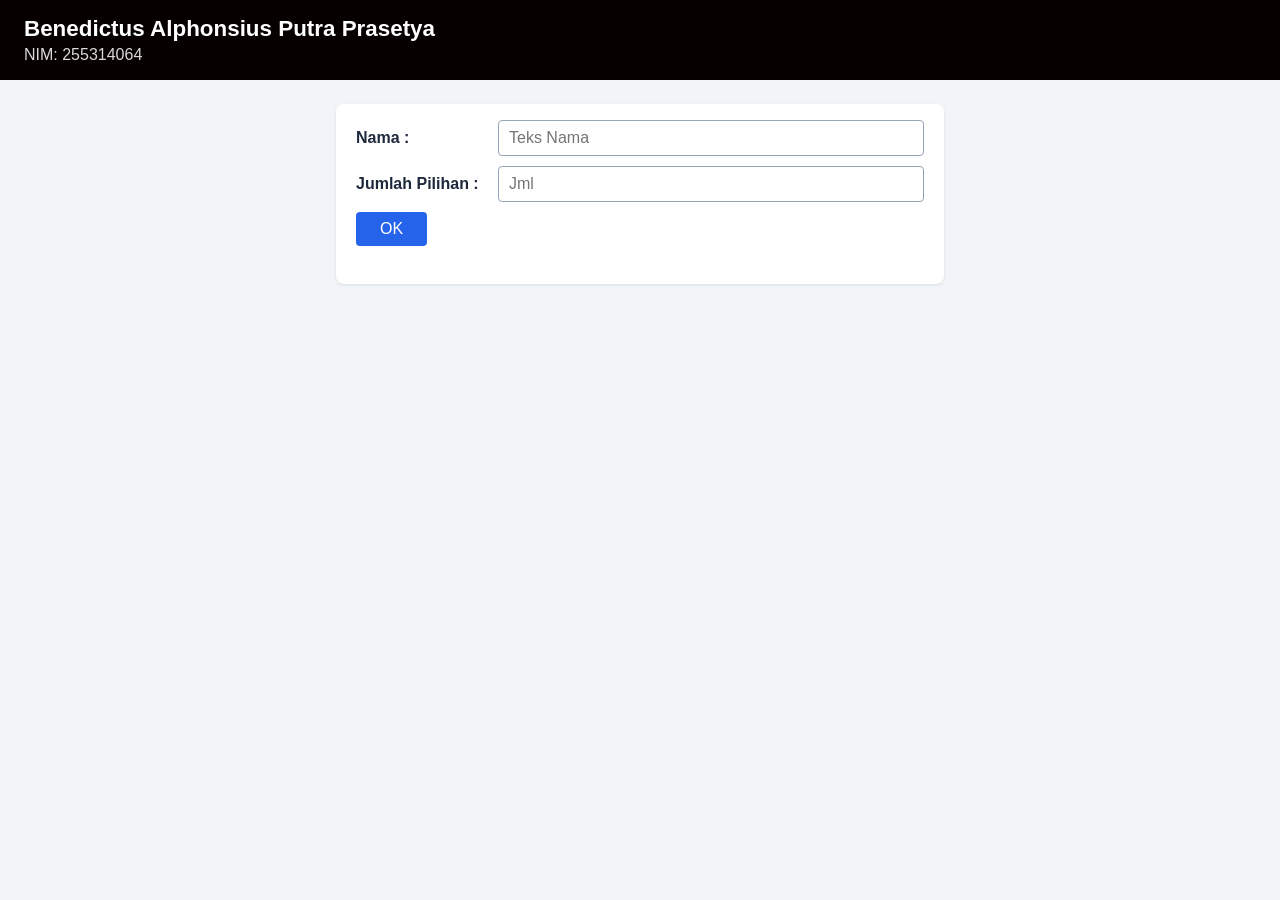
<file: Tugas4/index.html>
<!doctype html>
<html lang="id">
  <head>
    <meta charset="UTF-8" />
    <meta name="viewport" content="width=device-width, initial-scale=1" />
    <title>Tugas 4 - JavaScript</title>
    <link rel="stylesheet" href="style.css" />
  </head>
  <body>
    <header>
      <div>
        <h1>Benedictus Alphonsius Putra Prasetya</h1>
        <p>NIM: 255314064</p>
      </div>
    </header>

    <main>
      <section id="step1">
        <div class="row">
          <label for="nama">Nama :</label>
          <input type="text" id="nama" placeholder="Teks Nama" />
        </div>
        <div class="row">
          <label for="jml">Jumlah Pilihan :</label>
          <input type="number" id="jml" min="1" max="20" placeholder="Jml" />
        </div>
        <button id="ok1">OK</button>
        <p class="error" id="err1"></p>
      </section>

      <section id="step2" hidden>
        <div id="daftarPilihan"></div>
        <button id="ok2">OK</button>
        <p class="error" id="err2"></p>
      </section>

      <section id="step3" hidden>
        <div class="row top">
          <label>Pilihan :</label>
          <div id="wadahPilihan"></div>
        </div>
        <button id="ok3">OK</button>
        <p class="error" id="err3"></p>
      </section>

      <section id="step4" hidden>
        <div class="row">
          <label for="email">Email :</label>
          <input type="text" id="email" placeholder="email@domain.com" />
        </div>
        <button id="ok4">OK</button>
        <p class="error" id="err4"></p>
      </section>

      <section id="hasil" hidden>
        <p id="kalimat"></p>
        <button id="ulang" class="sekunder">Ulangi</button>
      </section>
    </main>

    <script src="script.js"></script>
  </body>
</html>
</file>
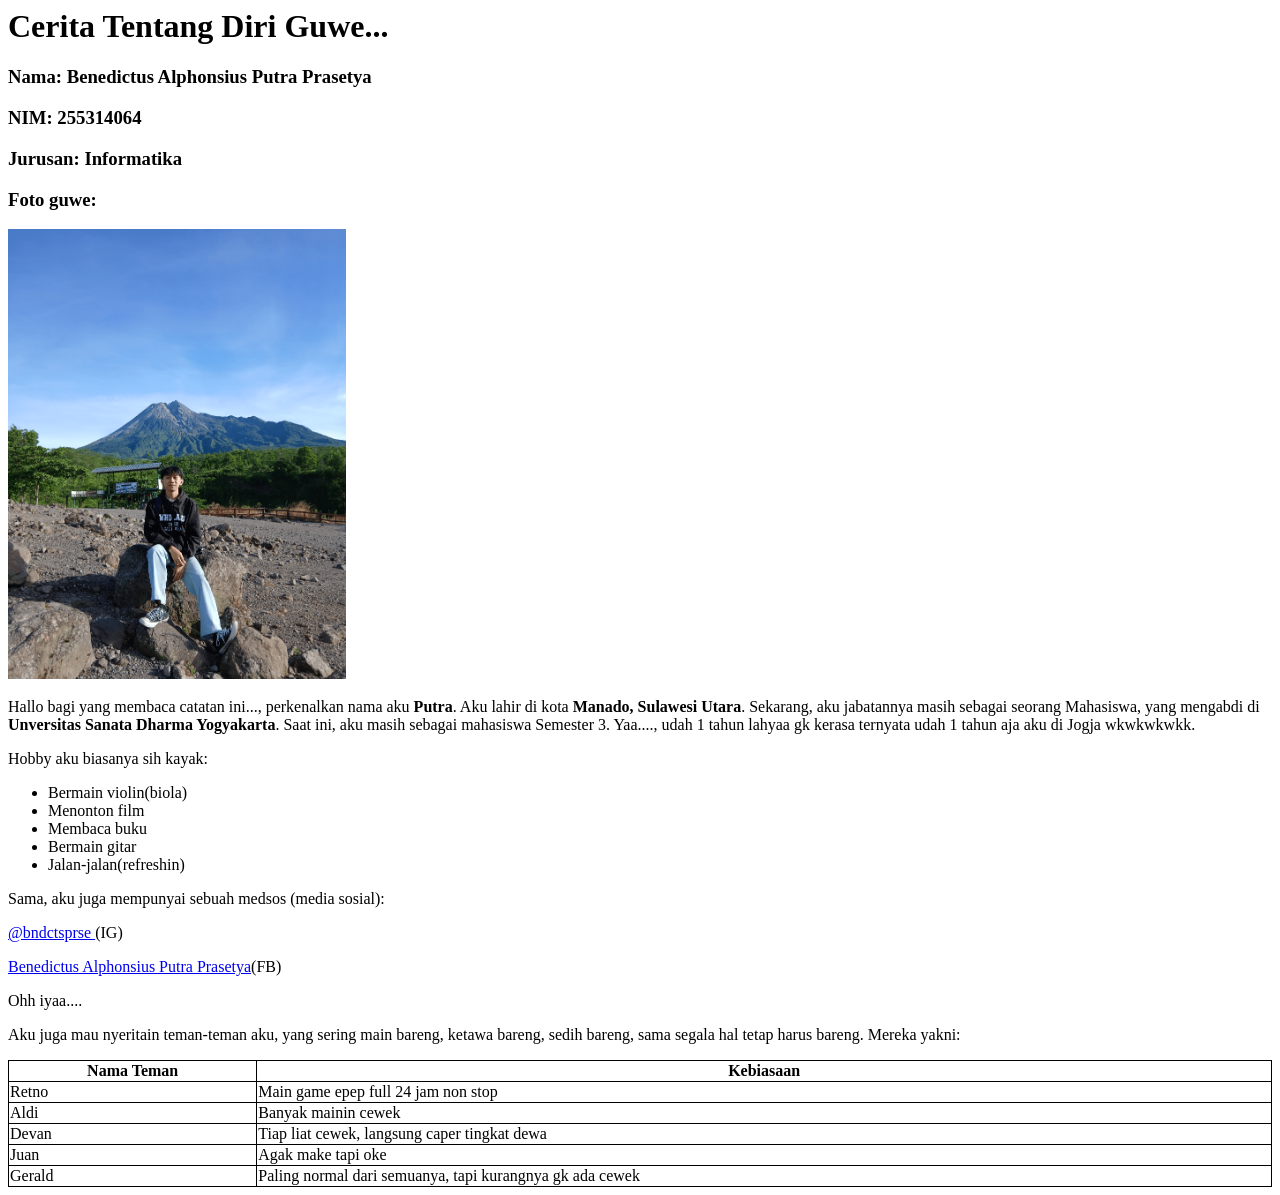
<file: BelajarHTML.html>
<html>
    <style>
        table, th, td {
            border: 1px solid black;
            border-collapse: collapse;
        }
    </style>
    <head>
        <title>Cerita Tentang Diri Guwe...&#128513;</title>
    </head>
    <body>

        <h1>Cerita Tentang Diri Guwe...</h1>
        <h3><p>Nama: Benedictus Alphonsius Putra Prasetya</p>
            <p>NIM: 255314064</p>
            <p>Jurusan: Informatika</p>
            <p>Foto guwe:</p><img src="20260320_070742.png" alt="Foto Guwe" height="450"">
        </h3>
        <p>Hallo bagi yang membaca catatan ini..., perkenalkan nama aku <b>Putra</b>.
        Aku lahir di kota <b>Manado, Sulawesi Utara</b>. Sekarang, aku jabatannya masih sebagai seorang Mahasiswa,
        yang mengabdi di <b>Unversitas Sanata Dharma Yogyakarta</b>. Saat ini, aku masih sebagai mahasiswa
        Semester 3. Yaa...., udah 1 tahun lahyaa gk kerasa ternyata udah 1 tahun aja aku di Jogja wkwkwkwkk.</p>
        <p>Hobby aku biasanya sih kayak:</p>
        <ul>
            <li>Bermain violin(biola)</li>
            <li>Menonton film</li>
            <li>Membaca buku</li>
            <li>Bermain gitar</li>
            <li>Jalan-jalan(refreshin)</li>
        </ul>
        <p>Sama, aku juga mempunyai sebuah medsos (media sosial):</p>
        <p><a href="https://www.instagram.com/bndctsprse/" target="_blank">@bndctsprse </a>(IG)</p>
        <p><a href="https://www.facebook.com/benedictus.p.prasetya?rdid=Opg9zPO0uv7eeFZn&share_url=https%3A%2F%2Fwww.facebook.com%2Fshare%2F1TwcVrUdyz%2F#" target="_blank">Benedictus Alphonsius Putra Prasetya</a>(FB)</p>
        <p>Ohh iyaa....</p>
        <p>Aku juga mau nyeritain teman-teman aku, yang sering main bareng, ketawa bareng, sedih bareng, sama segala hal tetap harus bareng. Mereka yakni:</p>
        <table style="width:100%">
            <tr>
                <th>Nama Teman</th>
                <th>Kebiasaan</th>
            </tr>
            <tr>
                <td>Retno</td>
                <td>Main game epep full 24 jam non stop</td>
            </tr>
            <tr>
                <td>Aldi</td>
                <td>Banyak mainin cewek</td>
            </tr>
            <tr>
                <td>Devan</td>
                <td>Tiap liat cewek, langsung caper tingkat dewa</td>
            </tr>
            <tr>
                <td>Juan</td>
                <td>Agak make tapi oke</td>
            </tr>
            <tr>
                <td>Gerald</td>
                <td>Paling normal dari semuanya, tapi kurangnya gk ada cewek</td>
            </tr>
        </table>
    </body>
</file>
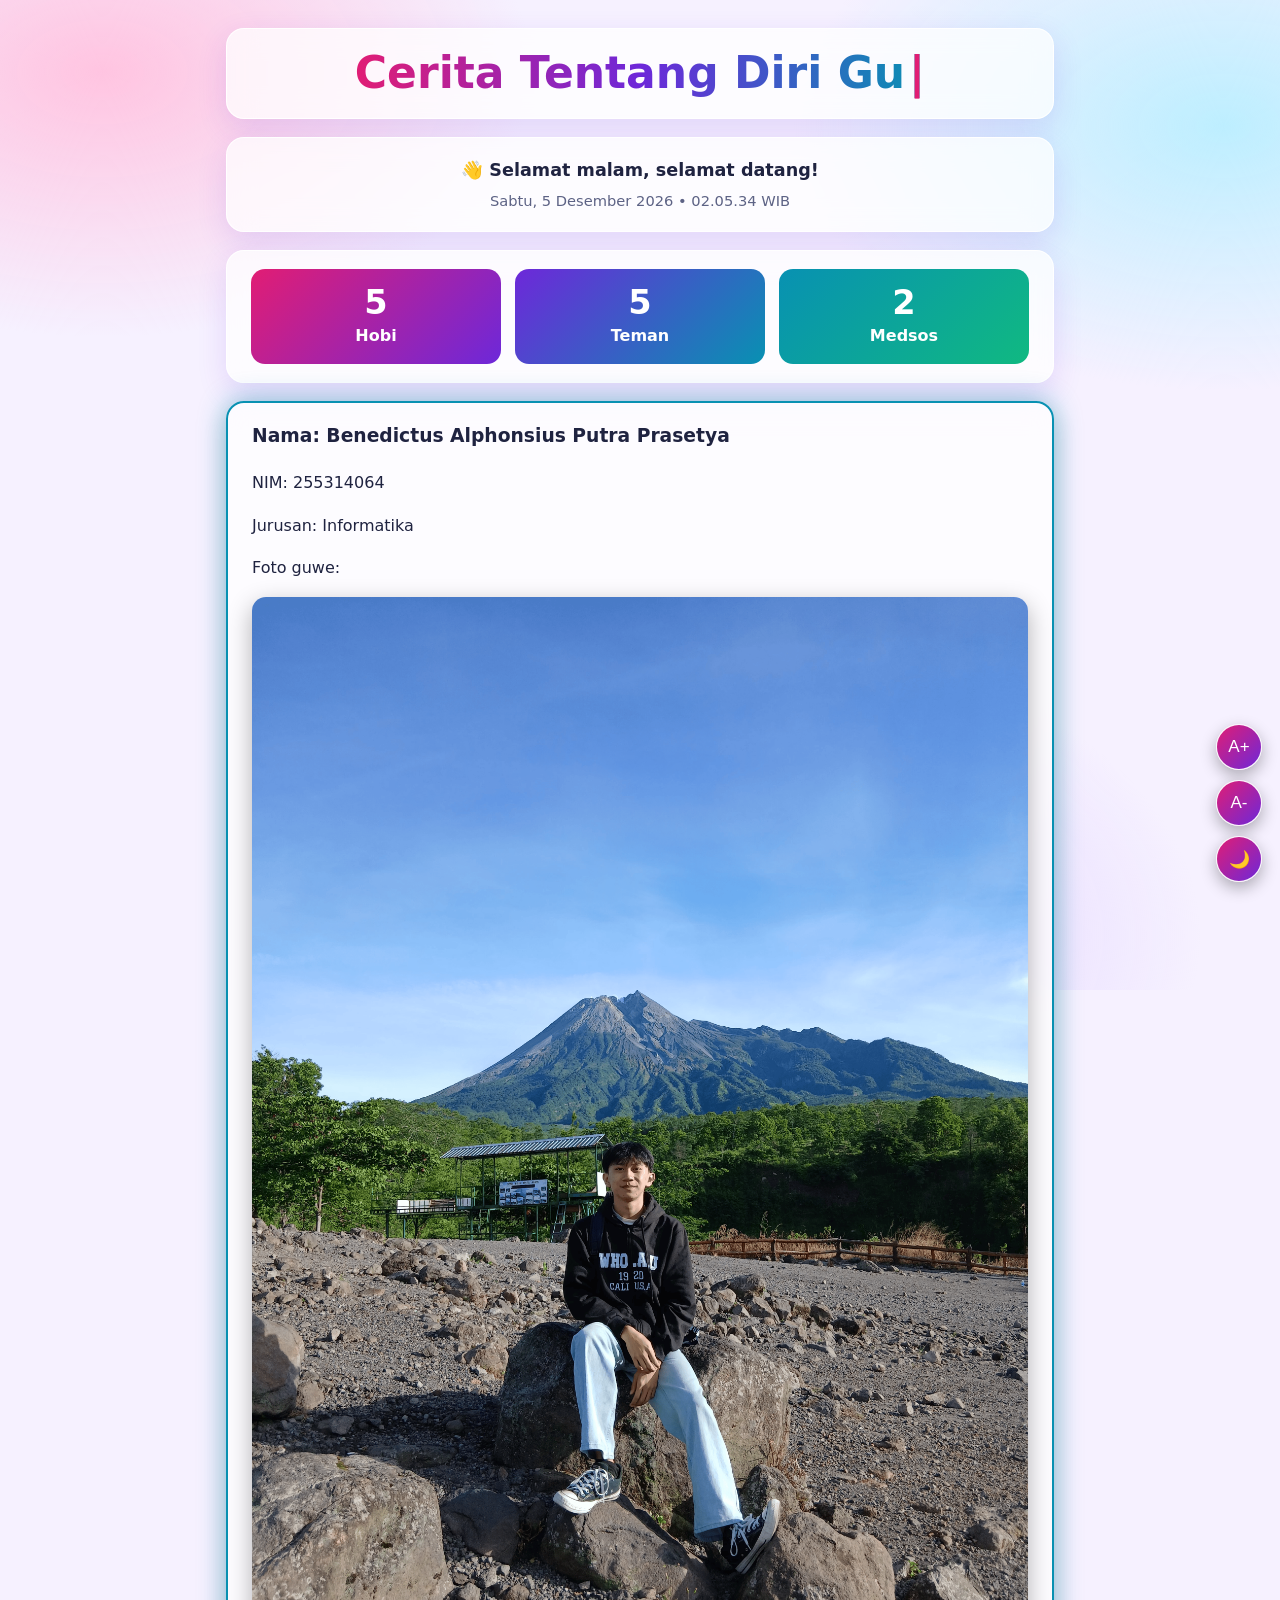
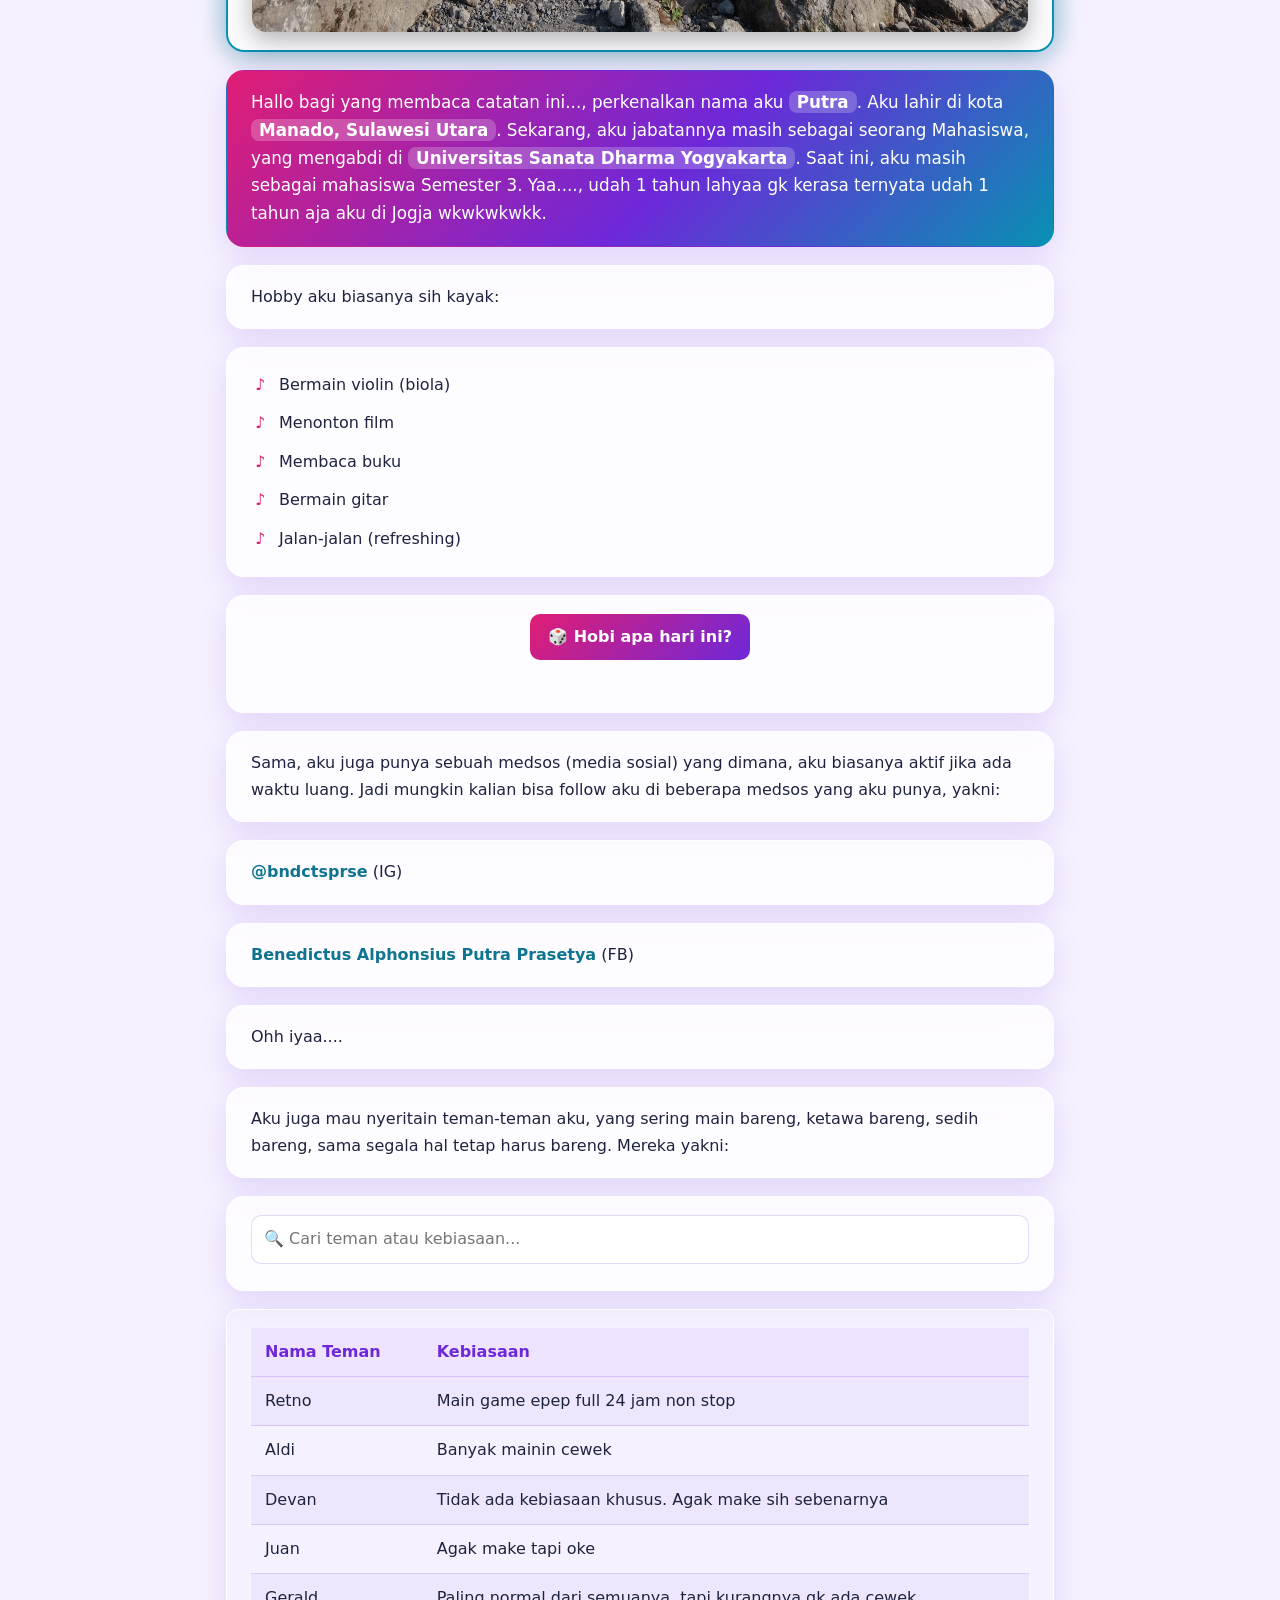
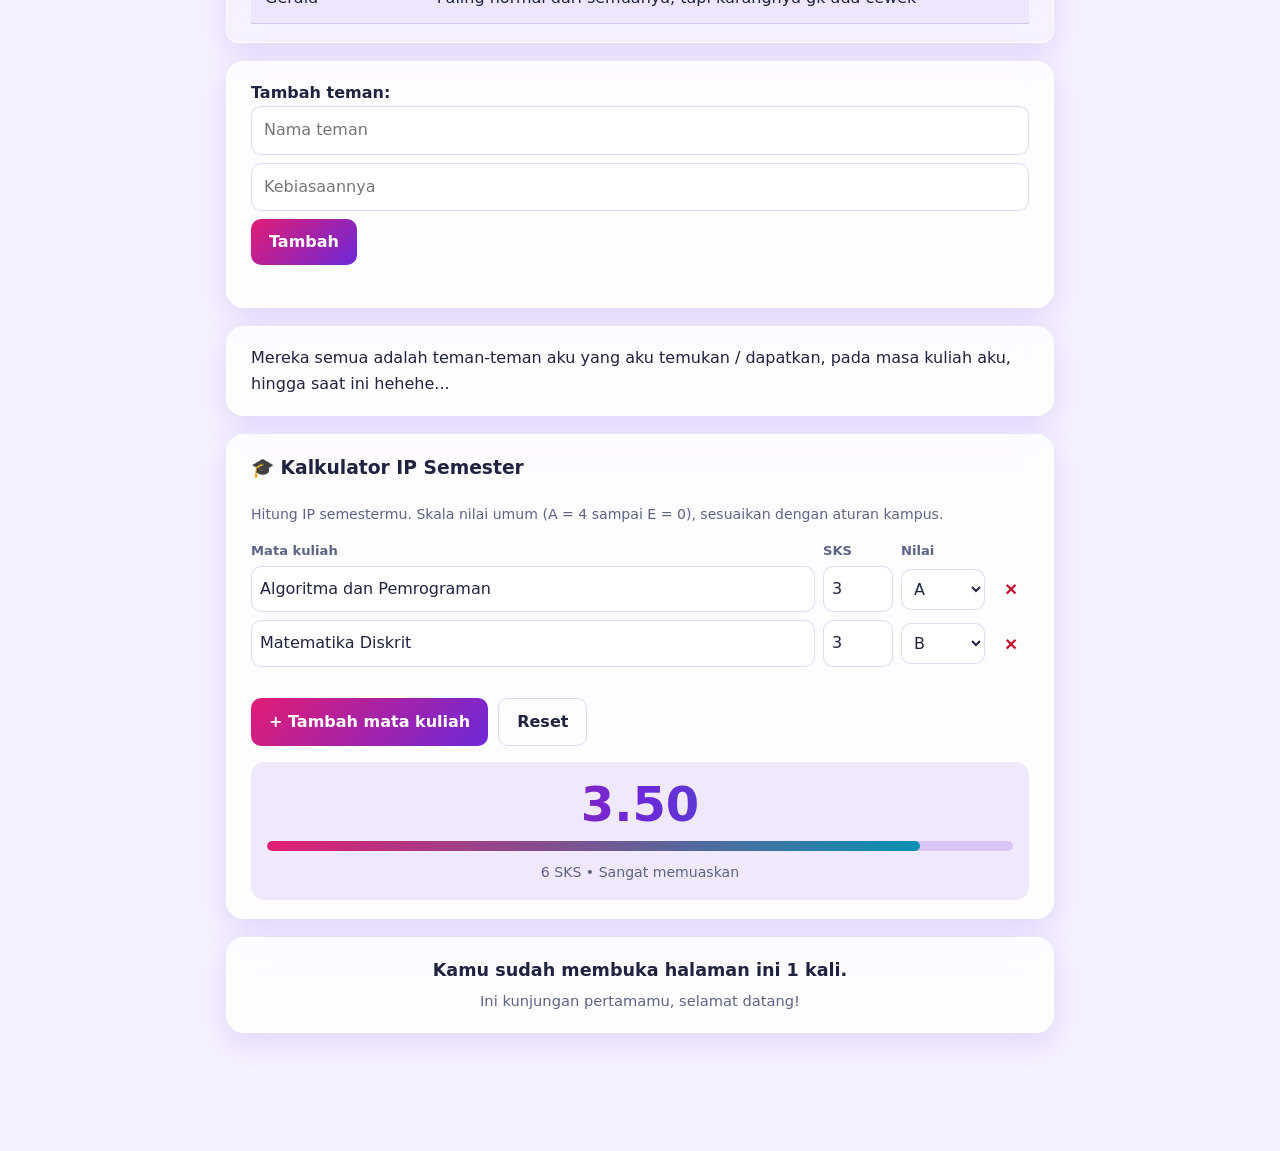
<file: HTML-Git/PutraPrasetya.html>
<!doctype html>
<html>
  <head>
    <meta charset="UTF-8" />
    <title>Cerita Tentang Diri Guwe...&#128513;</title>
    <link rel="stylesheet" href="style.css" />
  </head>
  <body>
    <h1>Cerita Tentang Diri Guwe...</h1>
    <div class="muncul">
      <h3>Nama: Benedictus Alphonsius Putra Prasetya</h3>
      <p>NIM: 255314064</p>
      <p>Jurusan: Informatika</p>
      <p>Foto guwe:</p>
      <img src="20260320_070742.png" alt="Foto Guwe" height="400" />
    </div>
    <div class="warna">
      <p>
        Hallo bagi yang membaca catatan ini..., perkenalkan nama aku
        <span class="bold"><b>Putra</b></span
        >. Aku lahir di kota
        <span class="bold"><b>Manado, Sulawesi Utara</b></span
        >. Sekarang, aku jabatannya masih sebagai seorang Mahasiswa, yang
        mengabdi di
        <span class="bold"><b>Universitas Sanata Dharma Yogyakarta</b></span
        >. Saat ini, aku masih sebagai mahasiswa Semester 3. Yaa...., udah 1
        tahun lahyaa gk kerasa ternyata udah 1 tahun aja aku di Jogja wkwkwkwkk.
      </p>
    </div>
    <p>Hobby aku biasanya sih kayak:</p>
    <ul>
      <li>Bermain violin (biola)</li>
      <li>Menonton film</li>
      <li>Membaca buku</li>
      <li>Bermain gitar</li>
      <li>Jalan-jalan (refreshing)</li>
    </ul>

    <p>
      Sama, aku juga punya sebuah medsos (media sosial) yang dimana, aku
      biasanya aktif jika ada waktu luang. Jadi mungkin kalian bisa follow aku
      di beberapa medsos yang aku punya, yakni:
    </p>
    <p>
      <a href="https://www.instagram.com/bndctsprse/" target="_blank"
        >@bndctsprse</a
      >
      (IG)
    </p>
    <p>
      <a
        href="https://www.facebook.com/benedictus.p.prasetya?rdid=Opg9zPO0uv7eeFZn&share_url=https%3A%2F%2Fwww.facebook.com%2Fshare%2F1TwcVrUdyz%2F#"
        target="_blank"
        >Benedictus Alphonsius Putra Prasetya</a
      >
      (FB)
    </p>

    <p>Ohh iyaa....</p>
    <p>
      Aku juga mau nyeritain teman-teman aku, yang sering main bareng, ketawa
      bareng, sedih bareng, sama segala hal tetap harus bareng. Mereka yakni:
    </p>
    <table>
      <tr>
        <th>Nama Teman</th>
        <th>Kebiasaan</th>
      </tr>
      <tr>
        <td>Retno</td>
        <td>Main game epep full 24 jam non stop</td>
      </tr>
      <tr>
        <td>Aldi</td>
        <td>Banyak mainin cewek</td>
      </tr>
      <tr>
        <td>Devan</td>
        <td>Tidak ada kebiasaan khusus. Agak make sih sebenarnya</td>
      </tr>
      <tr>
        <td>Juan</td>
        <td>Agak make tapi oke</td>
      </tr>
      <tr>
        <td>Gerald</td>
        <td>Paling normal dari semuanya, tapi kurangnya gk ada cewek</td>
      </tr>
    </table>
    <p>
      Mereka semua adalah teman-teman aku yang aku temukan / dapatkan, pada masa
      kuliah aku, hingga saat ini hehehe...
    </p>
    <script src="script.js"></script>
  </body>
</html>
</file>
<file: Tugas4/style.css>
* {
  box-sizing: border-box;
}
body {
  margin: 0;
  font-family: "Segoe UI", Arial, sans-serif;
  background: #f1f5f9;
  color: #1e293b;
}
header {
  display: flex;
  align-items: center;
  gap: 16px;
  padding: 16px 24px;
  background: #060000;
  color: #fff;
}
header img {
  width: 80px;
  height: 80px;
  border-radius: 50%;
  object-fit: cover;
  border: 3px solid #fff;
}
header h1 {
  margin: 0;
  font-size: 1.4rem;
}
header p {
  margin: 4px 0 0;
  opacity: 0.85;
}

main {
  max-width: 640px;
  margin: 24px auto;
  padding: 0 16px;
}
section {
  background: #fff;
  border-radius: 8px;
  padding: 16px 20px;
  margin-bottom: 14px;
  box-shadow: 0 1px 3px rgba(0, 0, 0, 0.1);
}
section[hidden] {
  display: none;
}
.row {
  display: flex;
  align-items: center;
  gap: 12px;
  margin-bottom: 10px;
  flex-wrap: wrap;
}
.row.top {
  align-items: flex-start;
}
.row > label:first-child {
  width: 130px;
  font-weight: 600;
}
.inline {
  font-weight: normal;
  width: auto !important;
  display: inline-flex;
  gap: 4px;
  align-items: center;
}
input[type="text"],
input[type="number"],
select {
  flex: 1;
  min-width: 180px;
  padding: 8px 10px;
  border: 1px solid #94a3b8;
  border-radius: 4px;
  font-size: 1rem;
}
input.invalid,
select.invalid {
  border-color: #dc2626;
  background: #fef2f2;
}
#wadahPilihan {
  display: flex;
  flex-direction: column;
  gap: 6px;
  flex: 1;
}
button {
  padding: 8px 24px;
  border: 0;
  border-radius: 4px;
  background: #2563eb;
  color: #fff;
  font-size: 1rem;
  cursor: pointer;
}
button:hover {
  background: #1d4ed8;
}
button.sekunder {
  background: #64748b;
  margin-top: 10px;
}
button:disabled {
  background: #94a3b8;
  cursor: default;
}
.error {
  color: #dc2626;
  font-size: 0.9rem;
  margin: 8px 0 0;
  min-height: 1em;
}
#kalimat {
  font-size: 1.1rem;
  line-height: 1.6;
  margin: 0;
}
</file>
<file: HTML-Git/style.css>
/* ==========================================================
   TEMA: variabel warna (terang = default, gelap = body.dark)
   ========================================================== */
body {
  --teks: #1f2340;
  --muted: #5d6385;
  --dasar: #f6f1ff;
  --kartu: rgba(255, 255, 255, 0.74);
  --garis: rgba(255, 255, 255, 0.95);
  --garis-isi: rgba(109, 40, 217, 0.18);
  --bayangan: 0 10px 30px rgba(109, 40, 217, 0.14);
  --aksen: #e11d74;
  --aksen2: #6d28d9;
  --aksen3: #0891b2;
  --link: #0e7490;
  --input: #ffffff;
  --th: #efe4ff;
  --hover: rgba(109, 40, 217, 0.08);
  --blob1: #ffc4e1;
  --blob2: #bdeeff;
  --blob3: #dccbff;
  --error: #c4122f;
  color-scheme: light;
}

body.dark {
  --teks: #e9eaff;
  --muted: #a3a8d1;
  --dasar: #0a0c1d;
  --kartu: rgba(22, 25, 52, 0.72);
  --garis: rgba(167, 139, 250, 0.2);
  --garis-isi: rgba(167, 139, 250, 0.25);
  --bayangan: 0 10px 34px rgba(0, 0, 0, 0.5);
  --aksen: #ff6aa9;
  --aksen2: #a78bfa;
  --aksen3: #22d3ee;
  --link: #67e8f9;
  --input: #1a1d3d;
  --th: #2a2d5c;
  --hover: rgba(167, 139, 250, 0.14);
  --blob1: #5b1a4a;
  --blob2: #0e3f56;
  --blob3: #2c1d6b;
  --error: #ff8a9b;
  color-scheme: dark;
}

/* ==========================================================
   DASAR & LATAR AURORA
   ========================================================== */
* {
  box-sizing: border-box;
}
html {
  scroll-behavior: smooth;
}
body {
  margin: 0 auto;
  max-width: 860px;
  padding: 28px 16px 100px;
  background-color: var(--dasar);
  color: var(--teks);
  font-family:
    "Segoe UI",
    system-ui,
    -apple-system,
    Roboto,
    Arial,
    sans-serif;
  line-height: 1.65;
  transition:
    background-color 0.5s ease,
    color 0.5s ease;
}
body::before {
  content: "";
  position: fixed;
  inset: -10%;
  z-index: -1;
  background:
    radial-gradient(40% 35% at 15% 15%, var(--blob1), transparent 70%),
    radial-gradient(40% 35% at 88% 20%, var(--blob2), transparent 70%),
    radial-gradient(45% 40% at 55% 95%, var(--blob3), transparent 70%);
  animation: aurora 18s ease-in-out infinite alternate;
  transition: opacity 0.5s ease;
}
@keyframes aurora {
  to {
    transform: translate(4%, 3%) scale(1.1) rotate(3deg);
  }
}

/* ==========================================================
   KARTU KACA (semua anak langsung body, kecuali elemen khusus)
   ========================================================== */
body > :where(:not(script, #progres-scroll, #tombol-float, .konfeti)) {
  background-color: var(--kartu);
  -webkit-backdrop-filter: blur(14px);
  backdrop-filter: blur(14px);
  border: 1px solid var(--garis);
  border-radius: 18px;
  padding: 18px 24px;
  margin: 0 0 18px;
  box-shadow: var(--bayangan);
}

h1 {
  text-align: center;
  font-size: clamp(28px, 6vw, 44px);
  line-height: 1.2;
  margin-top: 0;
}
.judul-teks {
  background: linear-gradient(
    90deg,
    var(--aksen),
    var(--aksen2),
    var(--aksen3)
  );
  -webkit-background-clip: text;
  background-clip: text;
  color: transparent;
}
h3 {
  margin-top: 0;
}
p {
  margin-top: 0;
}

/* Kartu perkenalan (foto) */
.muncul {
  opacity: 0;
  animation: fadeInNama 1.2s ease forwards;
  border: 2px solid var(--aksen3) !important;
  box-shadow:
    0 0 28px color-mix(in srgb, var(--aksen3) 45%, transparent),
    0 10px 30px rgba(0, 0, 0, 0.12) !important;
}
.muncul img {
  display: block;
  max-width: 100%;
  height: auto;
  border-radius: 14px;
  box-shadow: 0 8px 24px rgba(0, 0, 0, 0.3);
  transition:
    transform 0.5s ease,
    filter 0.5s ease;
}
.muncul img:hover {
  transform: scale(1.03) rotate(-0.5deg);
  filter: saturate(1.25);
}
@keyframes fadeInNama {
  from {
    opacity: 0;
    transform: translateY(20px);
  }
  to {
    opacity: 1;
    transform: translateY(0);
  }
}

/* Kartu cerita (hero) */
.warna {
  background-image: linear-gradient(
    135deg,
    var(--aksen),
    var(--aksen2) 55%,
    var(--aksen3)
  );
  color: #fff;
  border-color: transparent;
  font-size: 1.05em;
}
.warna p {
  margin: 0;
}
.bold {
  background: rgba(255, 255, 255, 0.22);
  color: #fff;
  padding: 1px 8px;
  border-radius: 8px;
}

/* Link */
a {
  color: var(--link);
  font-weight: 700;
  text-decoration: none;
  background-image: linear-gradient(var(--aksen), var(--aksen));
  background-size: 0% 2px;
  background-position: 0 100%;
  background-repeat: no-repeat;
  transition:
    background-size 0.3s ease,
    color 0.3s ease;
}
a:hover {
  background-size: 100% 2px;
  color: var(--aksen);
}

::selection {
  background: var(--aksen);
  color: #fff;
}
::-webkit-scrollbar {
  width: 10px;
}
::-webkit-scrollbar-thumb {
  background: linear-gradient(var(--aksen), var(--aksen2));
  border-radius: 10px;
}
:focus-visible {
  outline: 3px solid var(--aksen3);
  outline-offset: 2px;
}

/* ==========================================================
   PROGRESS SCROLL, EFEK, KURSOR
   ========================================================== */
#progres-scroll {
  position: fixed;
  top: 0;
  left: 0;
  width: 0;
  height: 4px;
  background: linear-gradient(
    90deg,
    var(--aksen),
    var(--aksen2),
    var(--aksen3)
  );
  z-index: 2000;
}
.konfeti {
  position: fixed;
  pointer-events: none;
}
.reveal {
  opacity: 0;
  transform: translateY(30px);
  transition:
    opacity 0.8s ease,
    transform 0.8s ease,
    background-color 0.5s ease,
    color 0.5s ease;
}
.reveal.tampil {
  opacity: 1;
  transform: none;
}
.kursor::after {
  content: "|";
  margin-left: 4px;
  -webkit-text-fill-color: var(--aksen);
  animation: kedip 0.7s infinite;
}
@keyframes kedip {
  50% {
    opacity: 0;
  }
}

/* ==========================================================
   SAPAAN & STATISTIK
   ========================================================== */
.kotak-info {
  text-align: center;
  font-size: 1.1em;
}
.kotak-info small {
  display: block;
  color: var(--muted);
  margin-top: 4px;
}
.statistik {
  display: flex;
  gap: 14px;
  flex-wrap: wrap;
}
.stat {
  flex: 1 1 120px;
  text-align: center;
  padding: 14px 10px;
  border-radius: 14px;
  color: #fff;
  font-weight: 600;
  background: linear-gradient(135deg, var(--aksen), var(--aksen2));
  transition: transform 0.25s ease;
}
.stat:nth-child(2) {
  background: linear-gradient(135deg, var(--aksen2), var(--aksen3));
}
.stat:nth-child(3) {
  background: linear-gradient(135deg, var(--aksen3), #10b981);
}
.stat:hover {
  transform: translateY(-4px);
}
.stat .angka {
  display: block;
  font-size: 2.1em;
  line-height: 1.2;
  font-weight: 800;
}

/* ==========================================================
   HOBI
   ========================================================== */
body > ul {
  list-style: none;
}
body > ul li {
  position: relative;
  padding: 6px 0 6px 28px;
  cursor: pointer;
  transition:
    transform 0.25s ease,
    color 0.25s ease;
}
body > ul li::before {
  content: "\266A";
  position: absolute;
  left: 4px;
  color: var(--aksen);
  font-weight: bold;
}
body > ul li:hover {
  transform: translateX(8px);
  color: var(--aksen);
}
body > ul li.aktif {
  color: var(--aksen2);
  font-weight: 700;
}
body > ul li.aktif::after {
  content: " \2728";
}
.aksi-hobi {
  text-align: center;
}
#hasil-hobi {
  display: block;
  margin-top: 10px;
  min-height: 1.5em;
  font-weight: 700;
  color: var(--aksen2);
}

/* ==========================================================
   TABEL
   ========================================================== */
table {
  width: 100%;
  border-collapse: separate;
  border-spacing: 0;
  background: transparent;
  overflow: hidden;
  border-radius: 12px;
}
th,
td {
  padding: 11px 14px;
  text-align: left;
  border-bottom: 1px solid var(--garis-isi);
}
th {
  background: var(--th);
  color: var(--aksen2);
  cursor: pointer;
  user-select: none;
  transition: background 0.2s ease;
}
th:hover {
  filter: brightness(1.08);
}
tr {
  cursor: pointer;
}
tr:hover td {
  background: var(--hover);
}
tr:nth-child(even) td {
  background: color-mix(in srgb, var(--aksen2) 5%, transparent);
}
tr.dipilih td,
tr.dipilih:nth-child(even) td {
  background: color-mix(in srgb, #facc15 40%, transparent);
  font-weight: 700;
}
tr.baru {
  animation: baru 0.8s ease;
}
@keyframes baru {
  from {
    background-color: var(--aksen3);
    transform: scale(1.02);
  }
}

/* ==========================================================
   FORM & TOMBOL
   ========================================================== */
.input-teks,
.ipk select,
.ipk input {
  width: 100%;
  padding: 10px 12px;
  margin-bottom: 8px;
  font: inherit;
  color: var(--teks);
  background: var(--input);
  border: 1.5px solid var(--garis-isi);
  border-radius: 10px;
  transition:
    border-color 0.2s ease,
    box-shadow 0.2s ease;
}
.input-teks:focus,
.ipk select:focus,
.ipk input:focus {
  outline: none;
  border-color: var(--aksen);
  box-shadow: 0 0 0 3px color-mix(in srgb, var(--aksen) 25%, transparent);
}
.tombol {
  padding: 10px 18px;
  border: 0;
  border-radius: 10px;
  color: #fff;
  font: inherit;
  font-weight: 700;
  cursor: pointer;
  background: linear-gradient(135deg, var(--aksen), var(--aksen2));
  transition:
    transform 0.2s ease,
    box-shadow 0.2s ease;
}
.tombol:hover {
  transform: translateY(-2px);
  box-shadow: 0 8px 18px color-mix(in srgb, var(--aksen2) 40%, transparent);
}
.tombol:active {
  transform: scale(0.96);
}
.tombol.sekunder {
  background: transparent;
  color: var(--teks);
  border: 1.5px solid var(--garis-isi);
}
.pesan-error {
  color: var(--error);
  font-size: 0.9em;
  min-height: 1.2em;
  margin: 0 0 6px;
}
.info-kecil {
  color: var(--muted);
  font-size: 0.88em;
}

/* ==========================================================
   KALKULATOR IP
   ========================================================== */
.ipk-judul {
  display: grid;
  grid-template-columns: 1fr 70px 84px 36px;
  gap: 8px;
  font-size: 0.82em;
  font-weight: 700;
  color: var(--muted);
  margin: 12px 0 4px;
}
.ipk-baris {
  display: grid;
  grid-template-columns: 1fr 70px 84px 36px;
  gap: 8px;
  align-items: center;
  margin-bottom: 8px;
  animation: baru 0.5s ease;
}
.ipk-baris input,
.ipk-baris select {
  margin-bottom: 0;
  padding: 9px 8px;
}
.ipk-hapus {
  border: 0;
  background: none;
  color: var(--error);
  font-size: 1.3em;
  font-weight: 700;
  cursor: pointer;
}
.ipk-aksi {
  display: flex;
  gap: 10px;
  flex-wrap: wrap;
  margin-top: 6px;
}
.ipk-hasil {
  margin-top: 16px;
  padding: 16px;
  border-radius: 14px;
  background: color-mix(in srgb, var(--aksen2) 9%, transparent);
  text-align: center;
}
.ipk-angka {
  font-size: 3em;
  font-weight: 800;
  line-height: 1.1;
  background: linear-gradient(
    90deg,
    var(--aksen),
    var(--aksen2),
    var(--aksen3)
  );
  -webkit-background-clip: text;
  background-clip: text;
  color: transparent;
}
.ipk-bar {
  height: 10px;
  margin: 10px 0;
  border-radius: 999px;
  background: var(--garis-isi);
  overflow: hidden;
}
.ipk-isi {
  height: 100%;
  width: 0;
  border-radius: 999px;
  background: linear-gradient(90deg, var(--aksen), var(--aksen3));
  transition: width 0.5s ease;
}

/* ==========================================================
   TOMBOL MELAYANG
   ========================================================== */
#tombol-float {
  position: fixed;
  right: 18px;
  bottom: 18px;
  display: flex;
  flex-direction: column;
  gap: 10px;
  z-index: 1000;
}
.tombol-float {
  width: 46px;
  height: 46px;
  border-radius: 50%;
  border: 1px solid var(--garis);
  cursor: pointer;
  font-size: 17px;
  color: #fff;
  background: linear-gradient(135deg, var(--aksen), var(--aksen2));
  box-shadow: 0 6px 16px rgba(0, 0, 0, 0.3);
  transition: transform 0.2s ease;
}
.tombol-float:hover {
  transform: scale(1.12) rotate(8deg);
}

/* ==========================================================
   RESPONSIF & AKSESIBILITAS
   ========================================================== */
@media (max-width: 600px) {
  body {
    padding: 14px 10px 100px;
  }
  body > :where(:not(script, #progres-scroll, #tombol-float, .konfeti)) {
    padding: 14px 16px;
  }
  .ipk-judul,
  .ipk-baris {
    grid-template-columns: 1fr 56px 74px 30px;
  }
  th,
  td {
    padding: 9px 8px;
    font-size: 0.92em;
  }
}
@media (prefers-reduced-motion: reduce) {
  * {
    animation: none !important;
    transition: none !important;
  }
  .muncul {
    opacity: 1;
  }
}
</file>
